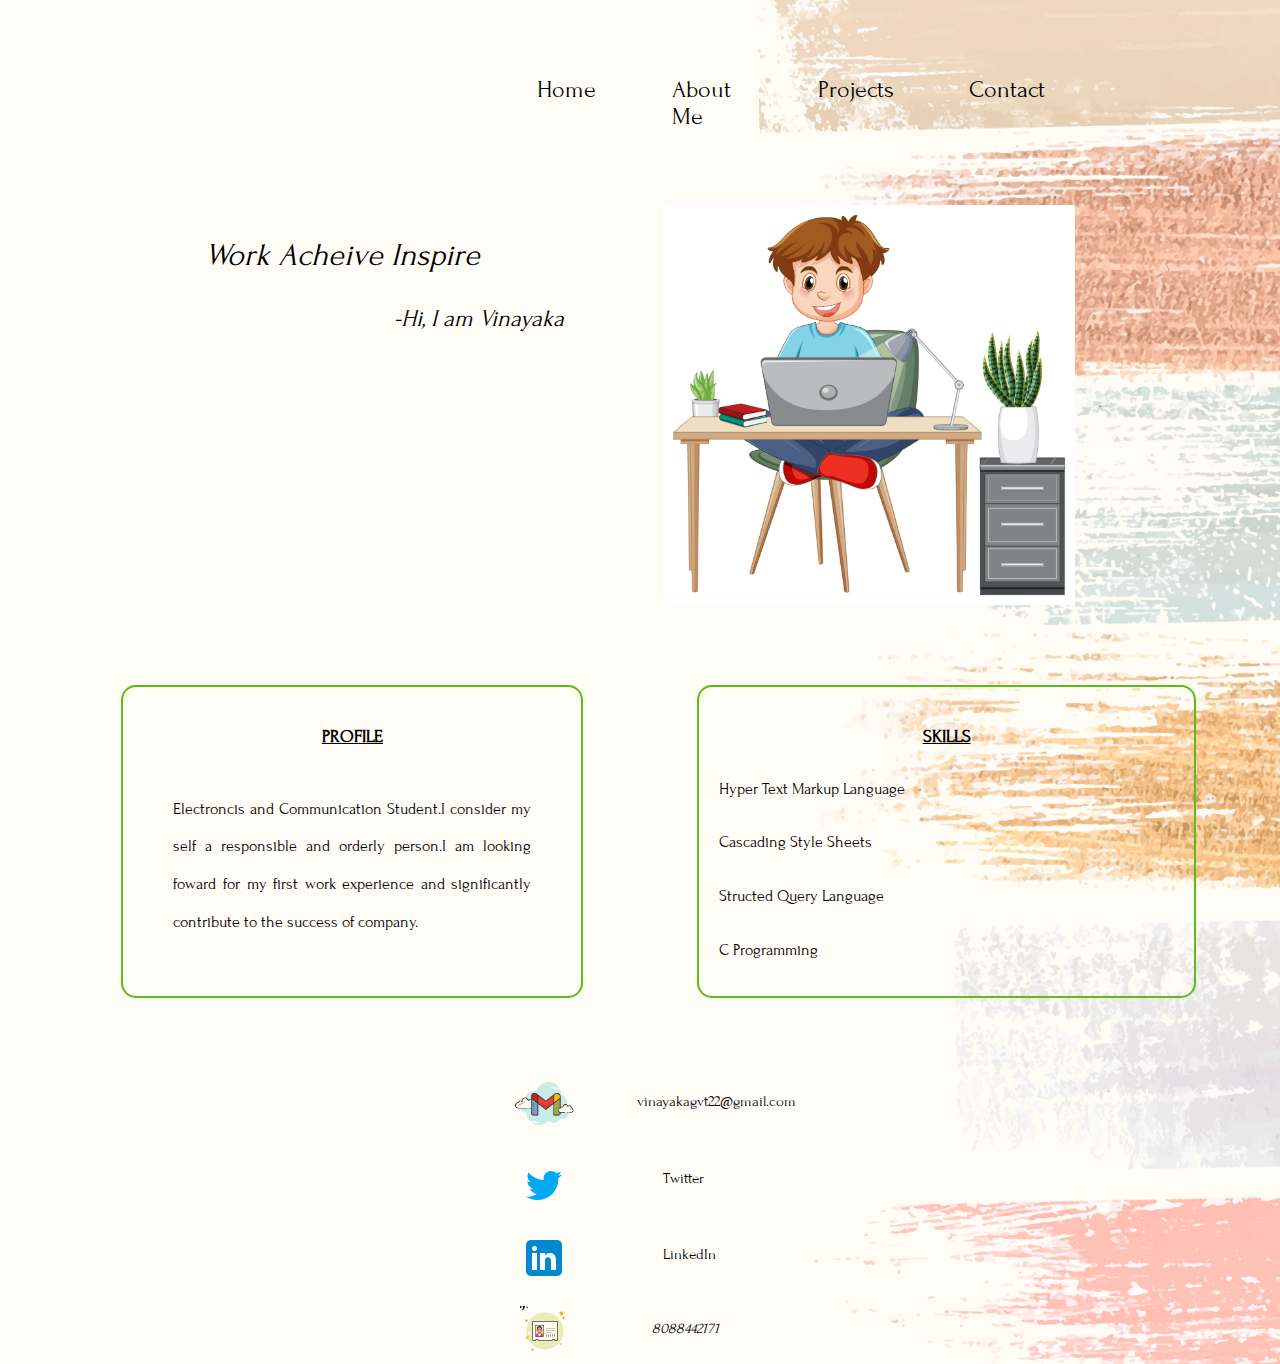
<file: index.html>
<!DOCTYPE html>
<html lang="en">
<head>
    <meta charset="UTF-8">
    <meta http-equiv="X-UA-Compatible" content="IE=edge">
    <meta name="viewport" content="width=device-width, initial-scale=1.0">
    <title>My Website</title>
    <link rel="stylesheet" href="style.css">
    <link href="https://fonts.googleapis.com/css2?family=Forum&display=swap" rel="stylesheet">
</head>
<body>
    <div class="nav">
        <nav>
            <a href="index.html">Home</a>
            <a href="#">About Me</a>
            <a href="projects.html" target="_blank">Projects</a>
            <a href="#contact">Contact</a>
        </nav>
    </div>
    <div class="container">
      <div class="item1">
        <p>Work Acheive Inspire</p>
        <p class="ref">-Hi, I am Vinayaka </p>
      </div>
      <div class="item2">
        <img src="Setup.jpg" height="400px" alt="img">
      </div>
    </div>
    <div class="profileitem">
        <div class="profile1">
        <h4>Profile</h4>
        <p class="info"> Electroncis and Communication Student.I consider my self a responsible and orderly person.I am looking foward for my first work experience and significantly contribute to the success of company.</p>
        </div>
        <div class="profile2">
        <h4>Skills</h4>
        <div class="anime">
          <p>Hyper Text Markup Language</p>
          <p>Cascading Style Sheets</p>
          <p>Structed Query Language</p>
          <p>C Programming</p>
        </div>
        </div>
    </div>
    <div class="ions">
    <div>
    <img src="icons8-gmail-100.png" class="mail"><a href="mailto:vinayakagvt22@gmail.com" data-email="vinayakagvt22@gmail.com" class="hello">vinayakagvt22@gmail.com</a>
    </div>
    <div class="twit">
    <img src="icons8-twitter-48.png"  class="twitter"><a href="https://twitter.com/Vinayak35074002" class="twitter1">Twitter</a>
    </div>
    <div>
      <img src="icons8-linkedin-48.png" class="linkedin"><a href="https://www.linkedin.com/mwlite/in/vinayaka-g-2b46671b6" class="link">LinkedIn</a>
    </div>
    <div>
      <img src="Contact.png" class="contact" id="contact"><i>8088442171</i>
    </div>
    </div>
</body>
</html>
</file>
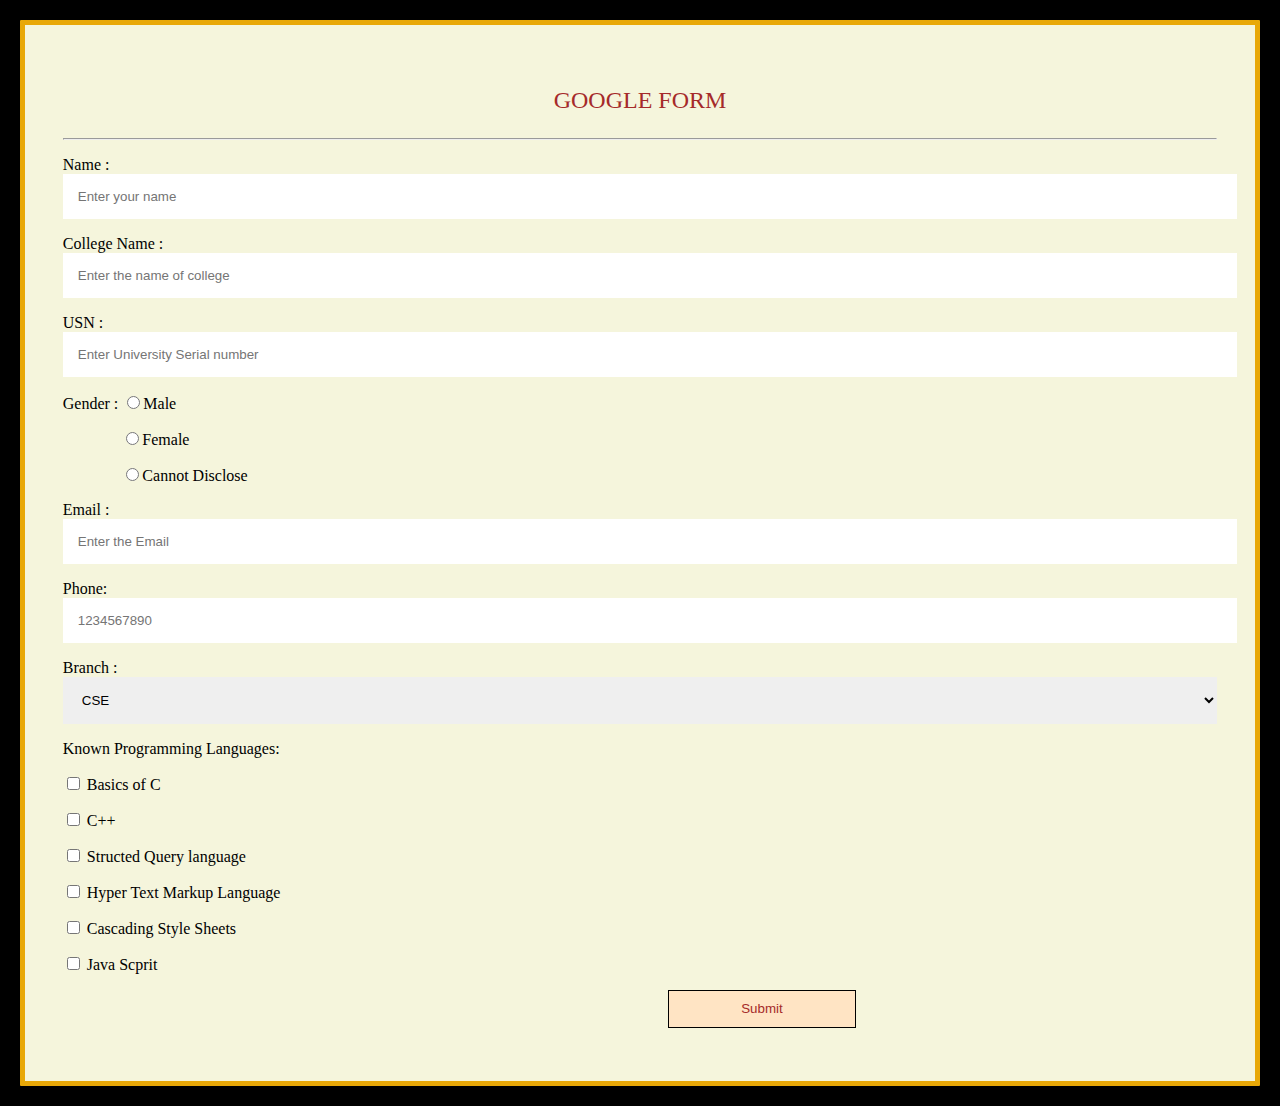
<file: Googleform.html>
<!DOCTYPE html>
<html lang="en">
<head>
    <title>Google Form</title>
   <style>
    body{
    margin:20px 20px 20px 20px;
    border:5px solid rgb(232, 168, 8);
    border-radius:1px;
    background-color:black;
   }
   form{
    padding:1cm;
    background-color: beige;
   }
.gf{
    text-align: center;
    text-transform: uppercase;
    font-size: 1.5em;
    font-weight: 400;
    font-style: normal;
    color: brown;
}
input[type='text'],input[type='email'],input[type='tel'],select{
    border-top-style: none;
    border-bottom-style: none;
    border-right-style: none;
    border-left-style: none;
    width:100%;
    padding:15px;
    padding-right: 5px;
}
.female,.disclose{
    padding-left:1.55cm;
}
input[type="submit"]{
    cursor: pointer;
    width:5cm;
    height:1cm;
    color:brown;
    border: 1px solid black;
    background-color:bisque;
    margin-left:16cm;
}
</style>
</head>
    <form>
        <p class="gf">Google Form</p>
        <hr>
        <p>Name : <input type='text'  class='stname' placeholder="Enter your name" required></p>
        <p>College Name : <input type='text' placeholder="Enter the name of college"></p>
        <p>USN : <input type="text" placeholder="Enter University Serial number" required></p>
        <p>Gender :<label> <input type='radio' value="Male" name="Gender">Male</label>
                    <p class="female"><label><input type="radio" value="Female" name="Gender">Female</label></p>
                    <p class="disclose"><label><input type="radio" value="Cannot Disclose" name="Gender">Cannot Disclose</label></p></p>
        <p>Email : <input type="email" placeholder="Enter the Email" required></p>
        <p>Phone: <input type="tel" placeholder="1234567890" pattern="[0-9]{10}"></p>
        <p>Branch : <select placeholder="Select your Branch" required>
            <option value="CS">CSE</option>
            <option value="ECE">ECE</option>
            <option value="IS">IS</option>
            <option value="EEE">EEE</option>
            <option value="CV">CV</option>
            <option value="ML">ML</option>
        </select></p>
        <p>Known Programming Languages:</p>
                                 <p> <label> <input type="checkbox" value="C"> Basics of C</label></p>
                                 <p> <label> <input type="checkbox" value="C++"> C++</label></p>
                                 <p> <label> <input type="checkbox" value="SQL"> Structed Query language </label></p>
                                 <p> <label> <input type="checkbox" value="HTML"> Hyper Text Markup Language </label></p>
                                 <p> <label> <input type="checkbox" value="CSS"> Cascading Style Sheets </label></p>
                                 <p> <label> <input type="checkbox" value="JS"> Java Scprit</label></p>
        <p class="submit"><input type="submit" ></p>
    </form>
</body>
</html>
</file>
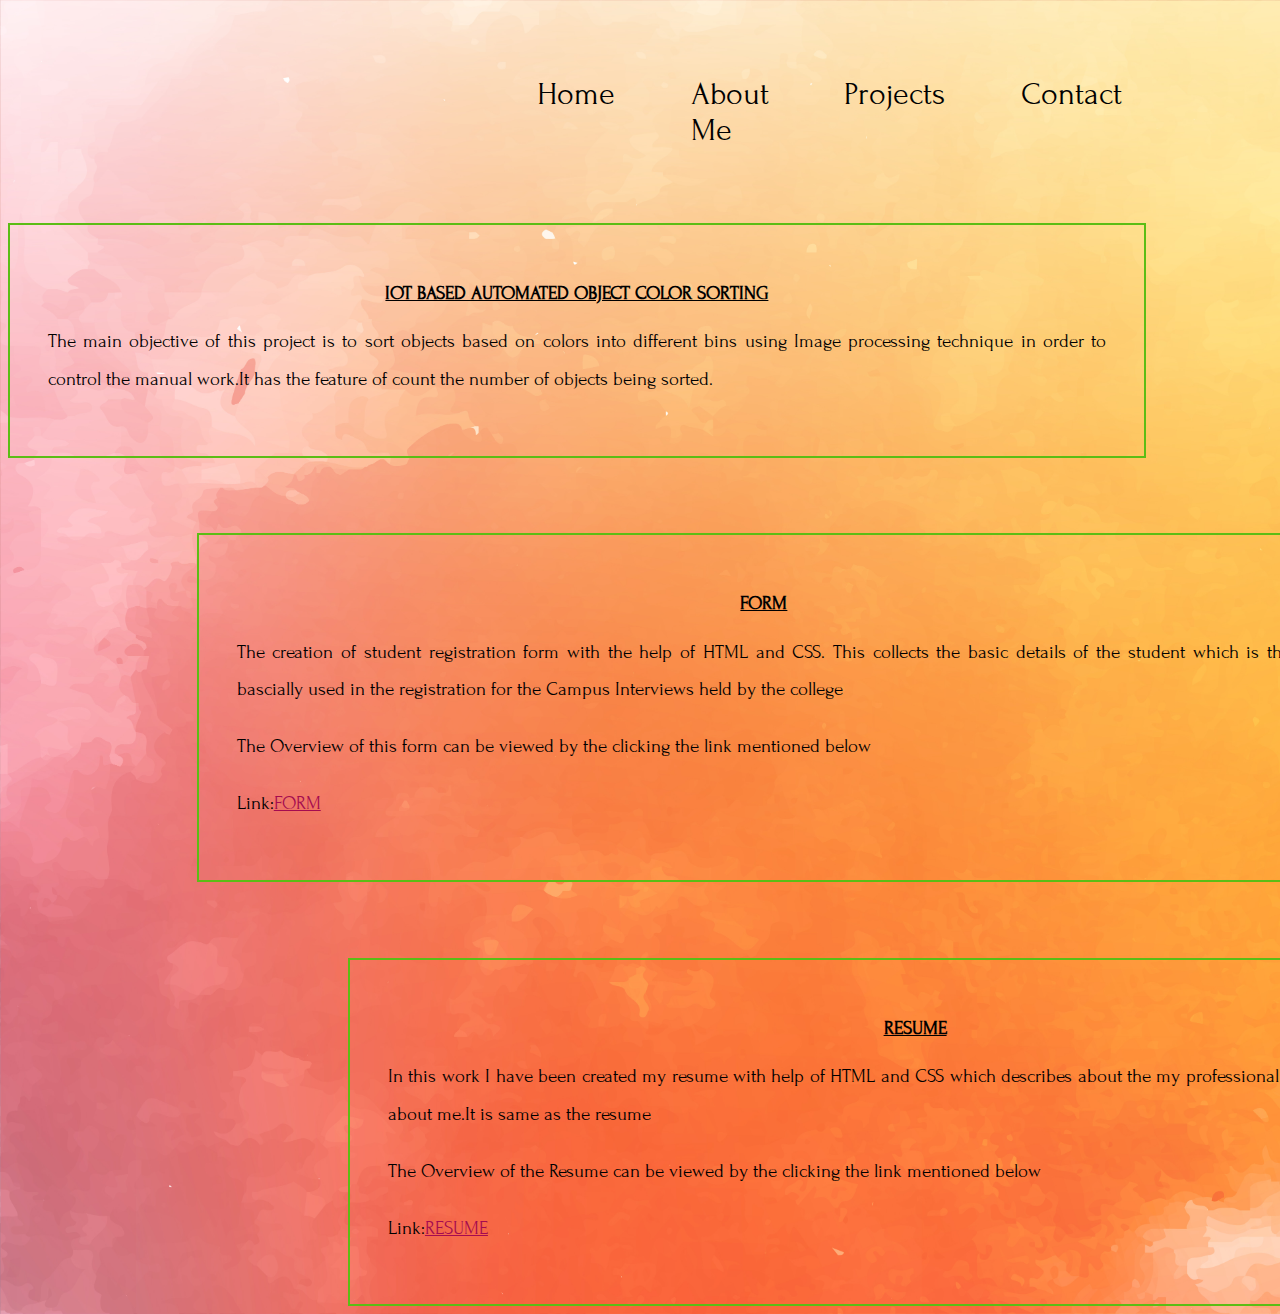
<file: projects.html>
<!DOCTYPE html>
<html lang="en">
<head>
    <meta charset="UTF-8">
    <meta http-equiv="X-UA-Compatible" content="IE=edge">
    <meta name="viewport" content="width=device-width, initial-scale=1.0">
    <link rel="preconnect" href="https://fonts.googleapis.com">
    <link rel="preconnect" href="https://fonts.gstatic.com" crossorigin>
    <link href="https://fonts.googleapis.com/css2?family=Forum&display=swap" rel="stylesheet">
    <title>Projects</title>
    <style>
    *{
        font-family: 'Forum', cursive;
       
    }
    body{
        background-image: url(backimage.jpg);
        background-size: cover;
    }
    nav{
     display: flex;
     flex-direction: row;
     margin: 1cm 5cm 1cm 13cm;
     font-weight: 300;
     font-size: xx-large;
    }
    nav a{
     padding: 1cm;
     text-decoration: none;
     color:black;
    }
    nav a:hover,.link:hover{
     color: red;
    }
    .form{
     border:2px solid rgb(91, 189, 21);
     width:30cm;
     padding:1cm;
     box-sizing: border-box;
     margin-left:5cm;
     margin-top: 2cm;
    }
    .resume{
     width:30cm;
     padding:1cm;
     box-sizing: border-box;
     margin-left:9cm;
     margin-top:2cm;
     border:2px solid rgb(91, 189, 21);
    }
    .project{
     border:2px solid rgb(91, 189, 21);
     width:28cm;
     padding:1cm;
    }
    .heading{
     text-align: center;
     text-decoration: underline;
     text-transform: uppercase;
     font-weight: 600;
     font-size: larger;
    }
    .info{
        text-align: justify;
        line-height: 1cm;
        font-weight: 500;
        font-size: larger;
    }
    .link{
        color:rgb(165, 11, 80);
    }
</style>
</head>
<body>
    <div class="nav">
        <nav>
            <a href="index.html" target="_blank">Home</a>
            <a href="#">About Me</a>
            <a href="projects.html">Projects</a>
            <a href="#">Contact</a>
        </nav>
    </div>
    <div class="project">
        <div class="heading">
          <p>Iot Based Automated Object Color Sorting</p>
        </div>
        <div class="info">
        <p>The main objective of this project is to sort objects based on colors into different bins using Image processing technique in order to  control the manual work.It has the feature of count the number of objects being sorted.</p> 
       </div>
    </div>
    <div class="form">
        <div class="heading">
            <p>Form</p>
        </div>
        <div class="info">
            <p>The creation of student registration form with the help of HTML and CSS. This collects the basic details of the student which is the bascially used in the registration for the Campus Interviews held by the college</p>
            <p>The Overview of this form can be viewed by the clicking the link mentioned below</p>
            <p>Link:<a href="/Googleform.html" target="_blank" class="link">FORM</a></p>
        </div>
    </div>
    <div class="resume">
        <div class="heading">
        <p>Resume</p>
        </div>
        <div class="info">
            <p>In this work I have been created my resume with help of HTML and CSS which describes about the my professional and technical details about me.It is same as the resume </p>
            <p>The Overview of the Resume can be viewed by the clicking the link mentioned below</p>
            <p>Link:<a href="/Resume.html" target="_blank" class="link">RESUME</a></p>
        </div>
    </div>
</body>
</html>
</file>
<file: style.css>
nav{
    display: flex;
    flex-direction: row;
    margin: 1cm 5cm 1cm 13cm;
}
nav a{
    padding: 1cm;
    text-decoration: none;
    color:black;
    font-size: x-large;
    font-family: 'Forum', cursive;
    font-weight: 500;
}
nav a:hover{
    color: red;
}
.container{
    display: grid;
    grid-template-columns:auto auto auto auto auto;
    grid-template-rows: auto auto auto;
}
.item1{
    font-family: 'Forum';
    font-size: xx-large;
    font-weight: 100;
    font-style: italic;
    grid-column-start:3;
    grid-column-end: 4;
}
.item2{
    grid-column-start: 4;
    grid-column-end:5;
    grid-row-start:1;
    grid-row-end:3;
}
.ref{
  padding: 0 0 0 5cm;
  font-family:'Forum';
  font-size: x-large;
  font-weight: 100;   
}
.profileitem{
    margin-top:2cm;
    display:grid;
    grid-template-columns: 0.5fr 0.5fr;
    margin-left:3cm;   
}
.profile1{
    padding:10px 30px 10px 30px;
    grid-column-start: 1;
    grid-column-end: 2;
    margin-right: 3cm;
    border:2px solid rgb(91, 189, 21);
    border-radius: 15px;
    font-family: 'Forum';
    
}
h4{
    font-family: 'Forum';
    font-size: large;
    padding-top:5px ;
    text-align: center;
    text-decoration: underline;
    text-transform: uppercase;
   
}
.info{
    padding: 20px;
    font-family: 'Forum';
    line-height: 1cm;
    text-align: justify;
}
.profile2{
    padding:10px 20px 10px 20px;
    margin-right: 2cm;
    grid-column-start: 2;
    grid-column-end: 3;  
    border:2px solid rgb(91, 189, 21);
    border-radius: 15px;
}
.anime{
    font-family: 'Forum';
    line-height: 1cm;
    text-align: justify;
}
ul li{
    list-style-type:none;
    text-align: center;
    text-decoration: none;
}
.mail{
    position: relative;
    left:40%;
    top:1.4%;
    width:60px;
}
.hello{
    position:relative;
    bottom:3vh;
    left:45%;
    color: black;
    text-decoration: none;
    font-size: smaller;
    font-family: 'Forum';
}
.twit{
    margin-top:0.5cm;
} 
.twitter{
    position:relative;
    left:40.5%;
    top:0.5vh;
}
.twitter1{
    position:relative;
    left:48%;
    bottom:2.5vh;
    text-decoration: none;
    color: black;
    font-size: smaller;
    font-family: 'Forum';
}
.linkedin{
    margin-top:0.5cm;
    position:relative;
    left:40.5%;
    top:0.5vh;
}
.link{
    position:relative;
    left:48%;
    bottom:2vh;
    text-decoration: none;
    color: black;
    font-size: smaller;
    font-family: 'Forum';
}
.contact{
     margin-top:0.5cm;
     position: relative;
     left:40.5%;
     top:0.5vh;
}
i{
    position: relative;
    top:-2vh;
    left:47%;
    text-decoration: none;
    color: black;
    font-size: smaller;
    font-family: 'Forum';
}
body{
    background-image:url(mainbackground.jpg);
    background-size: cover;
}
.ions{
    margin-top:2cm;
    font-family: 'Forum';
    font-size: large;
}
</file>
